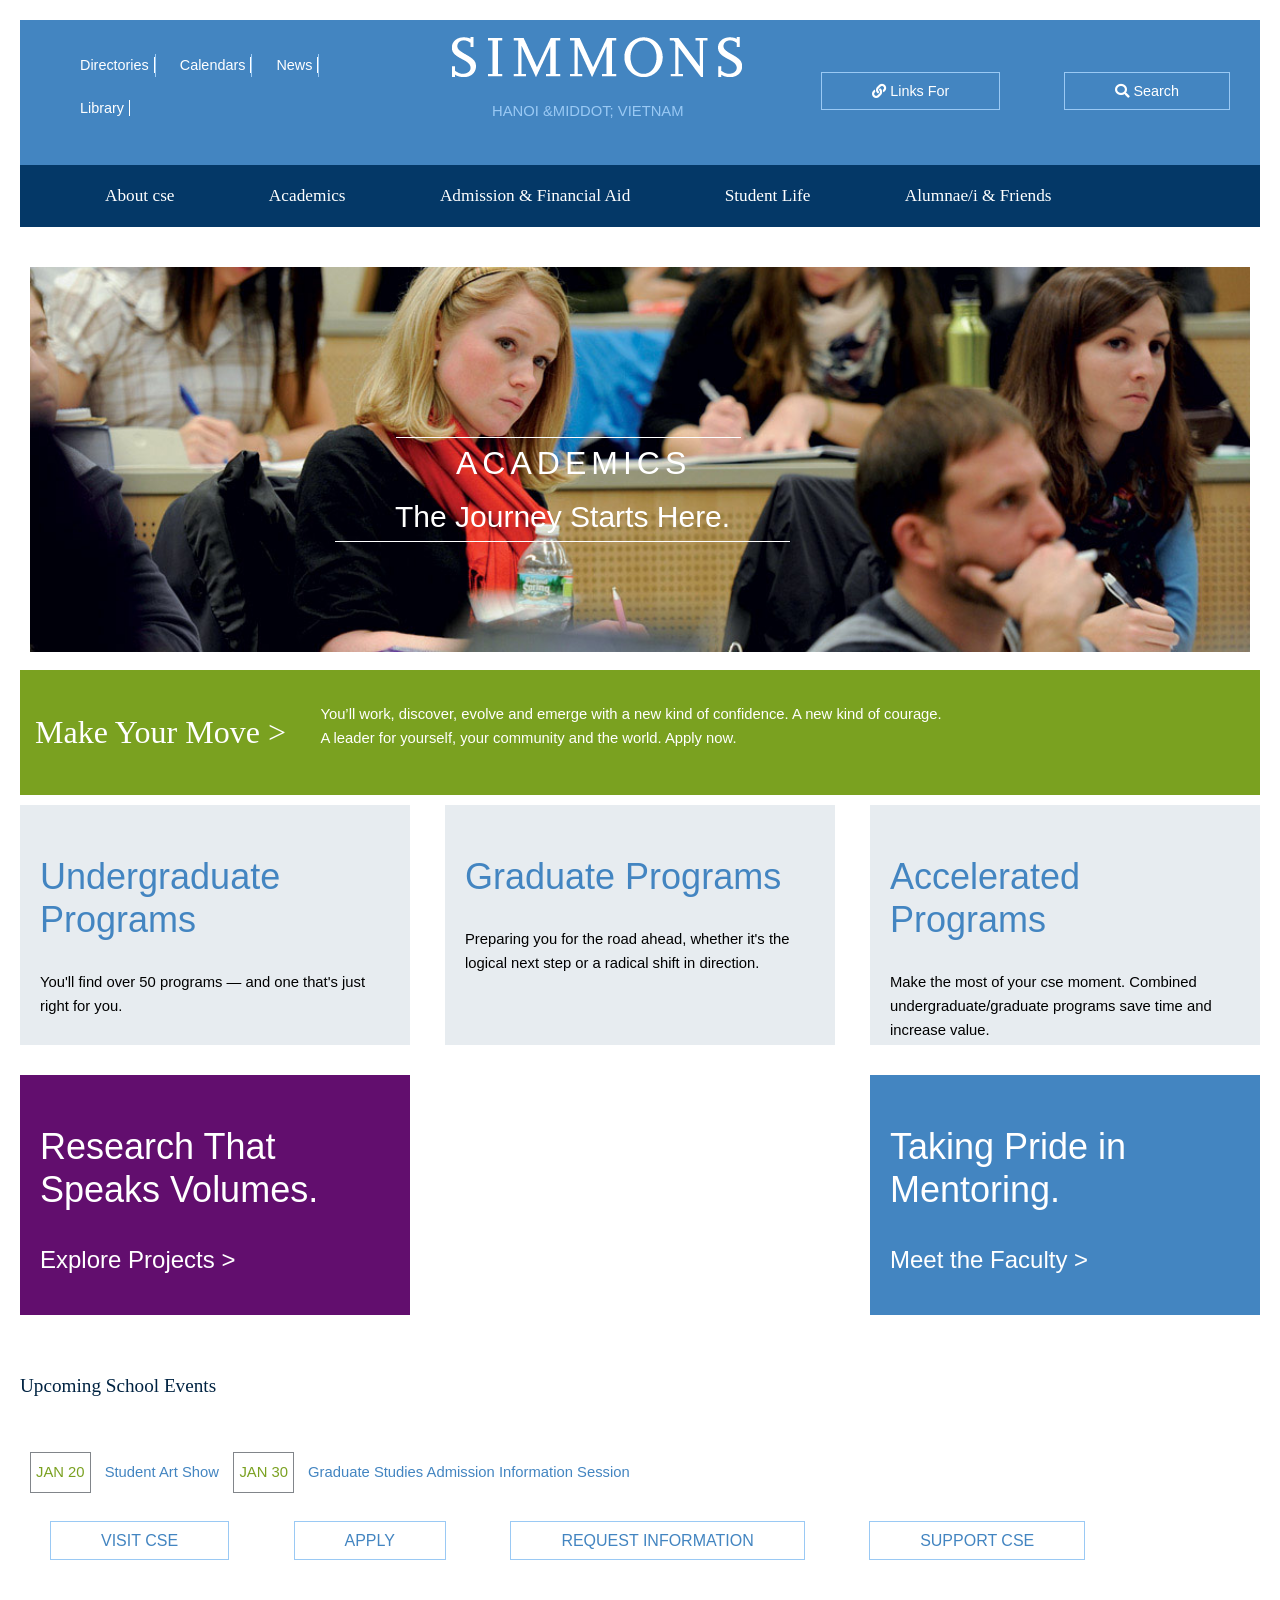
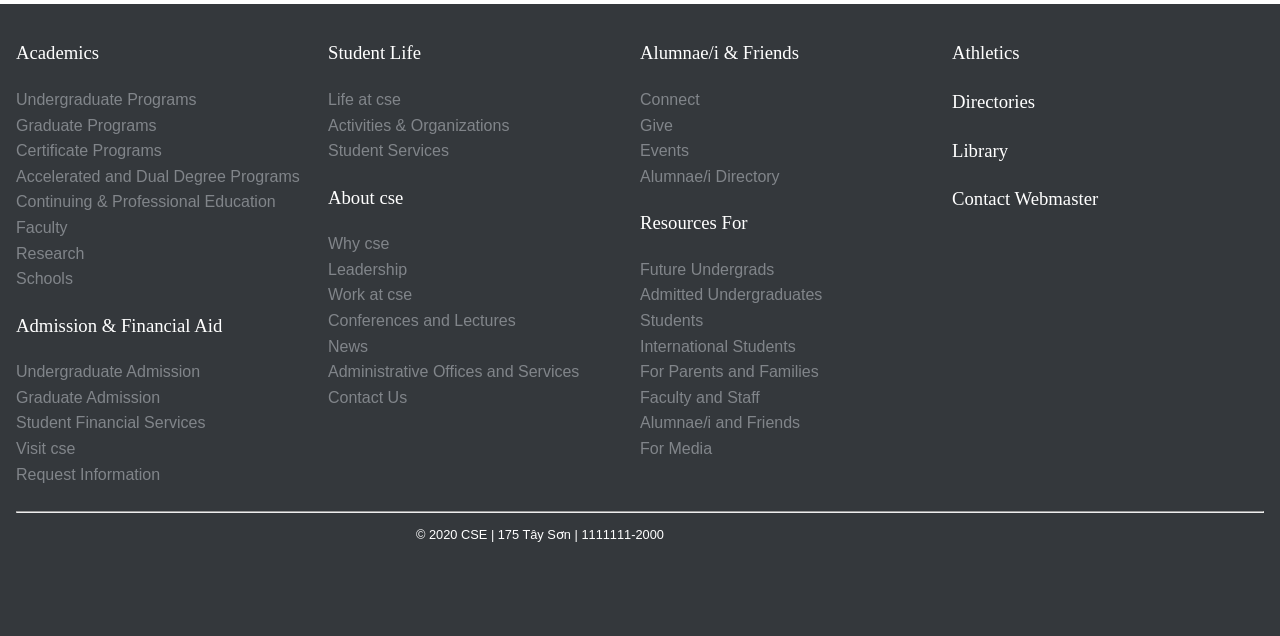
<file: index.html>
﻿<!doctype html>
<html lang="en">
<head>
	<meta charset="UTF-8" />
	<link rel="stylesheet" href="https://use.fontawesome.com/releases/v5.0.13/css/all.css" integrity="sha384-DNOHZ68U8hZfKXOrtjWvjxusGo9WQnrNx2sqG0tfsghAvtVlRW3tvkXWZh58N9jp" crossorigin="anonymous">
	<link rel = "stylesheet" href = "css/normalize.css">
	<link rel = "stylesheet" href = "css/styles.css">
	<title>cse Academics Markup Exercise</title>

</head>
<body>

<header class = "container">

	<nav id="quick-nav">
		<div>
		<ul>
			<li><a href="#">Directories</a></li>
			<li><a href="#">Calendars</a></li>
			<li><a href="#">News</a></li>
			<li><a href="#">Library</a></li>
		</ul>
	</div>
	</nav>

	<div class="branding">
		<img src="images/logo.png" alt="cse " />
		<p>Hanoi &Middot; Vietnam</p>
	</div>

	<div id="utilities-nav" class="utilities">
		<a class="button" href="#"><i class="fas fa-link"></i> Links For</a>
		<a class="button" href="#"><i class="fas fa-search"></i> Search</a>
	</div>

	<nav id="main-nav">
		<div >
		<ul>
			<li><a href="#">About cse</a></li>
			<li><a href="#">Academics</a></li>
			<li><a href="#">Admission & Financial Aid</a></li>
			<li><a href="#">Student Life</a></li>
			<li><a href="#">Alumnae/i & Friends</a></li>
		</ul>
		</div>
	</nav>
</header>


<main class = "container">

	<div class="hero">
		<img style="width:2000px;" src="images/hero.jpg" alt="Photo of students" />
		<h3>Academics</h3>
		<p>The Journey Starts Here.</p>
	</div>


	<div class = "green">
		<h3>Make Your Move &gt;</h3>
		<p>You’ll work, discover, evolve and emerge with a new kind of confidence. A new kind of courage.<br> A leader for yourself, your community and the world. Apply now.</p>
	</div>

	<div class = "program1 item">
		<h2><a href="#">Undergraduate Programs</a></h2>
		<p>You'll find over 50 programs — and one that's just right for you.</p>
	</div>

	<div class = "program2 item">
		<h2><a href="#">Graduate Programs</a></h2>
		<p>Preparing you for the road ahead, whether it's the logical next step or a radical shift in direction.</p>
	</div>

	<div class = "program3  item">
		<h2>Accelerated Programs</h2>
		<p>Make the most of your cse moment. Combined undergraduate/graduate programs save time and increase value.</p>
	</div>

	<div class = "purple  item">
		<a href="#">
			<h2>Research That Speaks Volumes.</h2>
			<p>Explore Projects &gt;</p>
		</a>
	</div>

	<div class = "blue  item">
		<a href="#">
			<h2>Taking Pride in Mentoring. </h2>
			<p>Meet the Faculty &gt;</p>
		</a>
	</div>


	<section>

		<h4>Upcoming School Events</h4>

		<p>
			<span class = "bord">JAN  20</span>
			Student Art Show
		</p>

		<p>
			<span class = "bord">JAN  30</span>
			Graduate Studies Admission Information Session
		</p>

	</section>

	<div id = "buttons">
		<a class="button" href="#">Visit cse</a>
		<a class="button" href="#">Apply</a>
		<a class="button" href="#">Request Information</a>
		<a class="button" href="#">Support cse</a>
	</div>


</main>
<footer>

	<nav id="full-nav">
		<div>
		<div>
			<h3><a href="#">Academics</a></h3>
			<ul>
				<li><a href="#">Undergraduate Programs</a></li>
				<li><a href="#">Graduate Programs</a></li>
				<li><a href="#">Certificate Programs</a></li>
				<li><a href="#">Accelerated and Dual Degree Programs</a></li>
				<li><a href="#">Continuing &amp; Professional Education</a></li>
				<li><a href="#">Faculty</a></li>
				<li><a href="#">Research</a></li>
				<li><a href="#">Schools</a></li>
			</ul>
		</div>
		<div>
			<h3><a href="#">Admission & Financial Aid</a></h3>
			<ul>
				<li><a href="#">Undergraduate Admission</a></li>
				<li><a href="#">Graduate Admission</a></li>
				<li><a href="#">Student Financial Services</a></li>
				<li><a href="#">Visit cse</a></li>
				<li><a href="#">Request Information</a></li>
			</ul>
		</div>
	</div>
		<div>
		<div>
			<h3><a href="#">Student Life</a></h3>
			<ul>
				<li><a href="#">Life at cse</a></li>
				<li><a href="#">Activities &amp; Organizations</a></li>
				<li><a href="#">Student Services</a></li>
			</ul>
		</div>


		<div>
			<h3><a href="#">About cse</a></h3>
			<ul>
				<li><a href="#">Why cse</a></li>
				<li><a href="#">Leadership</a></li>
				<li><a href="#">Work at cse</a></li>
				<li><a href="#">Conferences and Lectures</a></li>
				<li><a href="#">News</a></li>
				<li><a href="#">Administrative Offices and Services</a></li>
				<li><a href="#">Contact Us</a></li>
			</ul>
		</div>
	</div>
	<div>
		<div>
			<h3><a href="#">Alumnae/i &amp; Friends</a></h3>
			<ul>
				<li><a href="#">Connect</a></li>
				<li><a href="#">Give</a></li>
				<li><a href="#">Events</a></li>
				<li><a href="#">Alumnae/i Directory</a></li>
			</ul>
		</div>


		<div>
			<h3><a href="#">Resources For</a></h3>
			<ul>
				<li><a href="#">Future Undergrads</a></li>
				<li><a href="#">Admitted Undergraduates</a></li>
				<li><a href="#">Students</a></li>
				<li><a href="#">International Students</a></li>
				<li><a href="#">For Parents and Families</a></li>
				<li><a href="#">Faculty and Staff</a></li>
				<li><a href="#">Alumnae/i and Friends</a></li>
				<li><a href="#">For Media</a></li>
			</ul>
		</div>
	</div>

		<div>
			<h3><a href="#">Athletics</a></h3>
			<h3><a href="#">Directories</a></h3>
			<h3><a href="#">Library</a></h3>
			<h3><a href="#">Contact Webmaster</a></h3>
		</div>
	</nav>
	<hr>

	<div><small>&copy; 2020 CSE | 175 Tây Sơn | 1111111-2000</small></div>

</footer>







</body>
</html>
</file>
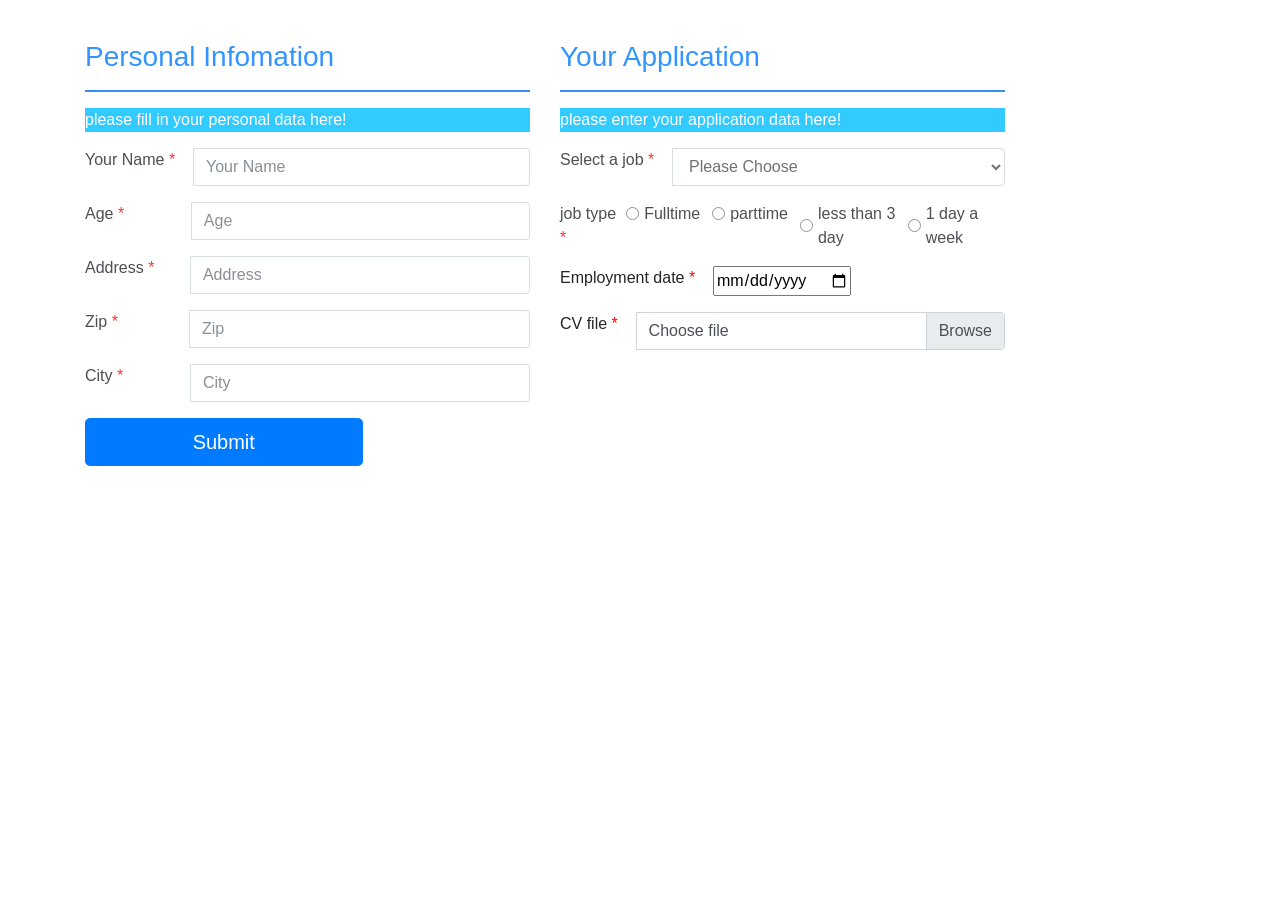
<file: btth-06/btth-06.html>
<!DOCTYPE html>
<html>
<head>
	<meta charset="utf-8">
	<meta http-equiv="X-UA-Compatible" content="IE=edge">
	<title> </title>
	<link rel="stylesheet" href="https://stackpath.bootstrapcdn.com/bootstrap/4.3.1/css/bootstrap.min.css" integrity="sha384-ggOyR0iXCbMQv3Xipma34MD+dH/1fQ784/j6cY/iJTQUOhcWr7x9JvoRxT2MZw1T" crossorigin="anonymous">
	<link rel="stylesheet" href="style.css">
</head>
<body>

<div id="fullscreen_bg" class="fullscreen_bg"/>
 <form class="form-signin">
<div class="container">
    <div class="row">
        <div class="col-md-5 col-md-offset-5">
        <div class="panel panel-default">
        <div class="panel panel-primary">
        <h3 class="text-primary">Personal Infomation</h3> <hr class="bg-primary " style="height:1px;">
        <p class="text-center">please fill in your personal data here!</p>
        
        <div class="panel-body">   
                    <div class="form-group">
                        <div class="input-group">
                            <span class="input-name"> Your Name <span class="glyphicon">*&nbsp;&nbsp;&nbsp;&nbsp;</span></span>
                            <input type="text" class="form-control" placeholder="Your Name" id="Name" />
                        </div>
                    </div>
                    <div class="form-group">
                        <div class="input-group">
                            <span class="input-name"> Age <span class="glyphicon ">*&nbsp;&nbsp;&nbsp;&nbsp;&nbsp;&nbsp;&nbsp;&nbsp;&nbsp;&nbsp;&nbsp;&nbsp;&nbsp;&nbsp;&nbsp;</span></span>
                            <input type="text" class="form-control" placeholder="Age" id="Age"/>
                        </div>
                    </div>
                    
                    <div class="form-group">
                        <div class="input-group">
                            <span class="input-name"> Address <span class="glyphicon ">*&nbsp;&nbsp;&nbsp;&nbsp;&nbsp;&nbsp;&nbsp;&nbsp;</span></span>
                            <input type="text" class="form-control" placeholder="Address" id="address"/>
                        </div>
                    </div>
                    
                    <div class="form-group">
                        <div class="input-group">
                            <span class="input-name"> Zip <span class="glyphicon ">*&nbsp;&nbsp;&nbsp;&nbsp;&nbsp;&nbsp;&nbsp;&nbsp;&nbsp;&nbsp;&nbsp;&nbsp;&nbsp;&nbsp;&nbsp;&nbsp;</span></span>
                            <input type="text" class="form-control" placeholder="Zip" id="zip"/>
                        </div>
                    </div>
                    
                    <div class="form-group">
                        <div class="input-group">
                            <span class="input-name"> City <span class="glyphicon ">*&nbsp;&nbsp;&nbsp;&nbsp;&nbsp;&nbsp;&nbsp;&nbsp;&nbsp;&nbsp;&nbsp;&nbsp;&nbsp;&nbsp;&nbsp;</span></span>
                            <input type="text" class="form-control" placeholder="City" id="city"/>
                        </div>
                    </div>
                    
                    
                        
                      
      
      </div>
       </div>
        </div>
      
    </div>
      <div class="col-md-5">
        <div class="panel panel-default">
        <div class="panel panel-primary">
        	<h3 class="text-primary" >Your Application</h3> <hr class="bg-primary" style="height:1px;">
           	<p class="text-center">please enter your application data here!</p>
        
        <div class="panel-body">   


    <div class="form-group">
        <div class="input-group">
                <span class="input-name"> Select a job <span class="glyphicon ">*&nbsp;&nbsp;&nbsp;&nbsp;</span></span>
            <select id="inputname" class="form-control">                                                                                    
                <option selected>Please Choose</option>
                <option>...</option>
            </select>
        </div>
       
    </div>
    <div class="form-group">
        
             <span class="input-name"> job type <span class="glyphicon ">*&nbsp;&nbsp;&nbsp;&nbsp;</span></span>
        
        
        <div class="check-input">   
            <div class="form-check form-check-inline ">
                <input class="form-check-input" type="radio" name="inlineRadioOptions" id="inlineRadio1" value="option1">
                <label class="form-check-label" for="inlineRadio1">Fulltime</label>
            </div> 
        </div>
        <div class="check-input">   
            <div class="form-check form-check-inline ">
                <input class="form-check-input" type="radio" name="inlineRadioOptions" id="inlineRadio1" value="option1">
                <label class="form-check-label" for="inlineRadio1">parttime</label>
            </div> 
        </div>
        <div class="check-input">   
            <div class="form-check form-check-inline ">
                <input class="form-check-input" type="radio" name="inlineRadioOptions" id="inlineRadio1" value="option1">
                <label class="form-check-label" for="inlineRadio1">less than 3 day</label>
            </div> 
        </div>
        <div class="check-input">   
            <div class="form-check form-check-inline ">
                <input class="form-check-input" type="radio" name="inlineRadioOptions" id="inlineRadio1" value="option1">
                <label class="form-check-label" for="inlineRadio1">1 day a week</label>
            </div> 
        </div>
    </div>

</div>
</div>
</div>
 	<div class="form-group">
        <div class="input-group">
                <span class="input-name"> Employment date <span class="glyphicon ">*&nbsp;&nbsp;&nbsp;&nbsp;</span></span>
                <input type="date" name="date">
        </div>  
    </div>
    <div class="form-group">
        <div class="input-group">
                <span class="input-name"> CV file <span class="glyphicon ">*&nbsp;&nbsp;&nbsp;&nbsp;</span></span>

            <div class="custom-file">
			    <input type="file" class="custom-file-input" id="inputGroupFile01" aria-describedby="inputGroupFileAddon01">
			    <label class="custom-file-label" for="inputGroupFile01">Choose file</label>
  			</div>
        </div>  
    </div>

        </div>
</div>
<button class="btn btn-lg btn-primary btn-block w-25 " type="submit">
			Submit
</button>
</form>


</div> 

<script src="https://code.jquery.com/jquery-3.3.1.slim.min.js" integrity="sha384-q8i/X+965DzO0rT7abK41JStQIAqVgRVzpbzo5smXKp4YfRvH+8abtTE1Pi6jizo" crossorigin="anonymous"></script>
<script src="https://cdnjs.cloudflare.com/ajax/libs/popper.js/1.14.7/umd/popper.min.js" integrity="sha384-UO2eT0CpHqdSJQ6hJty5KVphtPhzWj9WO1clHTMGa3JDZwrnQq4sF86dIHNDz0W1" crossorigin="anonymous"></script>
<script src="https://stackpath.bootstrapcdn.com/bootstrap/4.3.1/js/bootstrap.min.js" integrity="sha384-JjSmVgyd0p3pXB1rRibZUAYoIIy6OrQ6VrjIEaFf/nJGzIxFDsf4x0xIM+B07jRM" crossorigin="anonymous"></script>
</body>
</html>
</file>
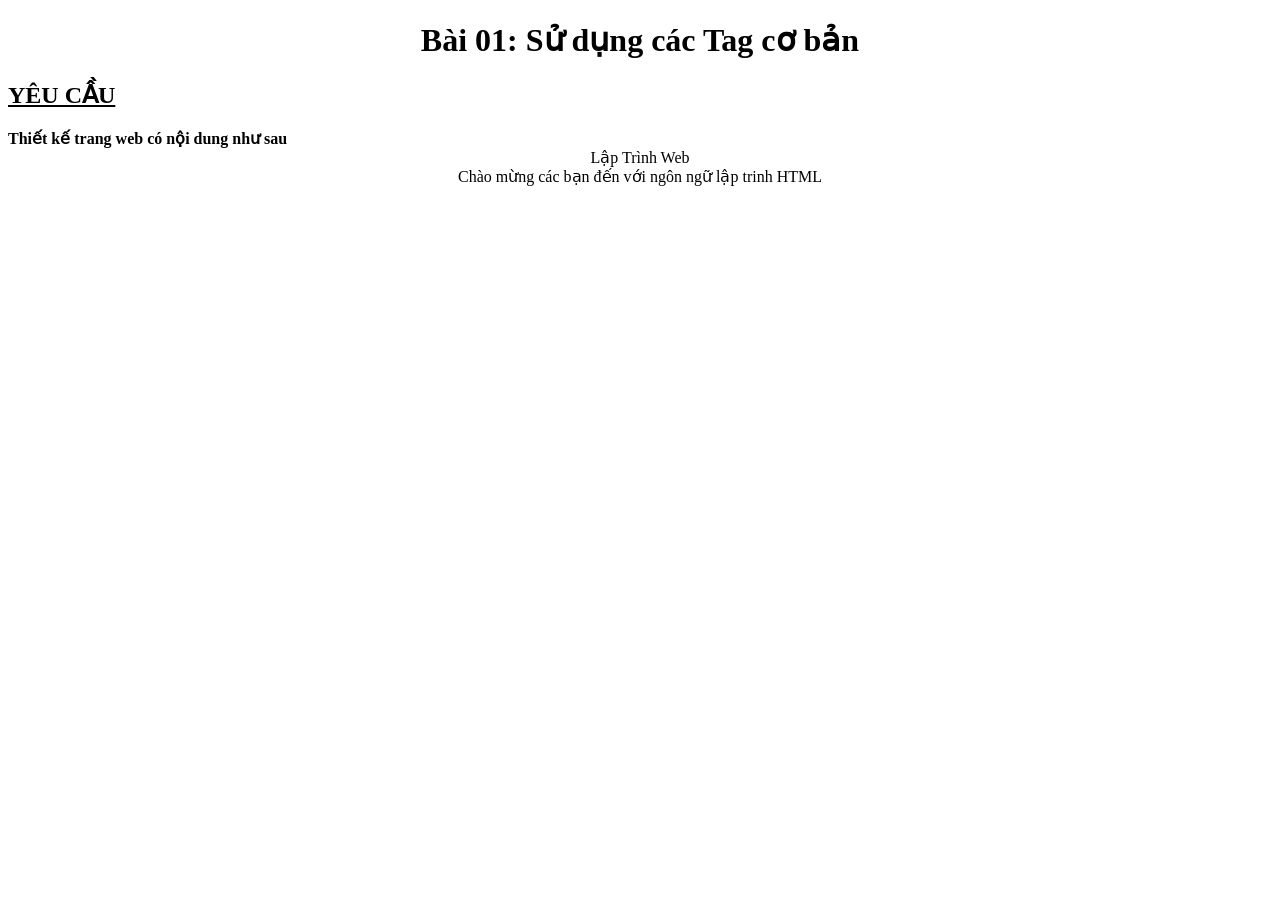
<file: btth01-02/Bai01.01.html>
<!DOCTYPE html>
<html>
<head>
	<title> Các tag cơ bản</title>
</head>
<body>
	<div align="Center" >
		<h1>Bài 01: Sử dụng các Tag cơ bản</h1>
	</div>
	<u>
		<h2>YÊU CẦU</h2>
	</u>
	<div style="font-weight:bold;">
		Thiết kế trang web có nội dung như sau
	</div>
	<div align="Center" >
		Lập Trình Web
	</br>
	Chào mừng các bạn đến với ngôn ngữ lập trinh HTML
	</div>
</body>
</html>
</file>
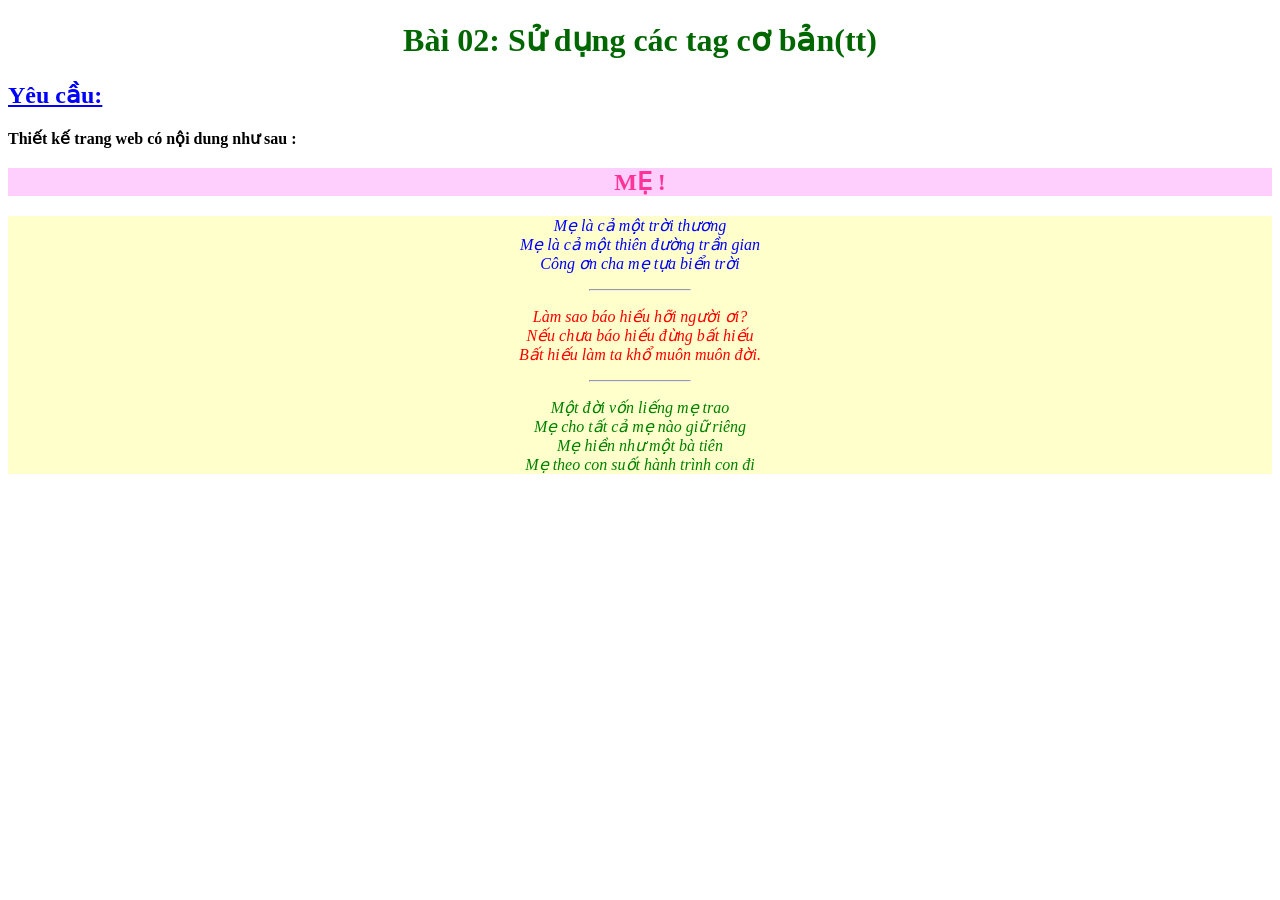
<file: btth01-02/Bai01.02.html>
<!DOCTYPE html>
<html>
<head>
	<meta charset="utf-8">
	<meta http-equiv="X-UA-Compatible" content="IE=edge">
	<title> Sử dụng các tag cơ bản</title>
	<link rel="stylesheet" href="">
</head>
<body>
	<h1 style="color:#006600 " align="center">Bài 02: Sử dụng các tag cơ bản(tt)</h1>
    <h2 style="color:#0000FF ;text-decoration: underline">Yêu cầu:</h2>
	<div style="font-weight:bold">
		Thiết kế trang web có nội dung như sau :
	</div>
	<h2 align="center" style="color:#FF3399;background-color: #FECFFD ;font-weight:bold ">MẸ !</h2>
	<div align="center" style="font-style:italic;background-color: #FFFFCC ">
		<p style="color:blue">Mẹ là cả một trời thương<br>
			Mẹ là cả một thiên đường trần gian<br>Công ơn cha mẹ tựa biển trời
		</p>
		<hr width="100px">
		<p style="color:red">Làm sao báo hiếu hỡi người ơi?<br>Nếu chưa báo hiếu đừng bất hiếu<br>Bất hiếu làm ta khổ muôn muôn đời.
		</p>
		<hr width="100px">
		<p style="color:green">Một đời vốn liếng mẹ trao<br>Mẹ cho tất cả mẹ nào giữ riêng<br>Mẹ hiền như một bà tiên<br>Mẹ theo con suốt hành trình con đi 
		</p>
	</div>
</body>
</html>
</file>
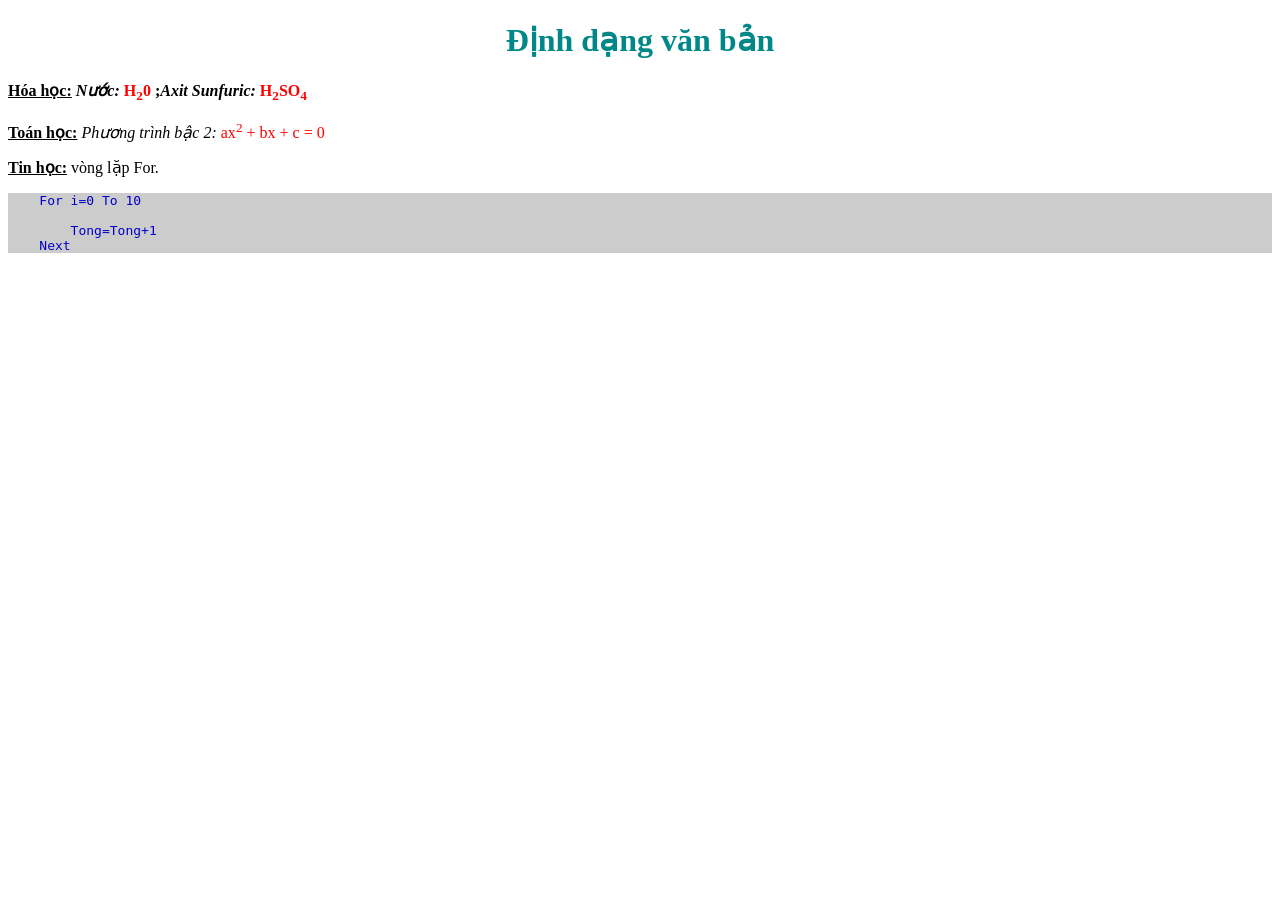
<file: btth01-02/bai01.05.html>
<!DOCTYPE html>
<html>
<head>
	<title> Định dạng văn bản </title>
	<style>
        h1 {
            text-align: center;
            color: #008888;
        }
        font{
            color:#FF0000;
        }
        pre {
            color:#0000cc;
            background: #cccccc;
        }
    </style>
</head>

<body>

    <h1><strong>Định dạng văn bản</strong></h1>
    <p>
    	<b>
    		<u>Hóa học:</u> <i>Nước:</i>
            <font> H<sub>2</sub>0</font> ;<i>Axit
                Sunfuric:</i>
            <font>H<sub>2</sub>SO<sub>4</sub></font>
        </b>
    </p>
    <p>
    	<b>
    		<u>Toán học:</u>
    	</b> 
    	<i>Phương trình bậc 2:</i>
        <font>ax<sup>2</sup> + bx + c = 0 </font>
    </p>
    <p>
    	<b>
    		<u>Tin học:</u></b> vòng lặp For.</p>
<pre >
    For i=0 To 10

        Tong=Tong+1
    Next
</pre>
</body>

</html>
</file>
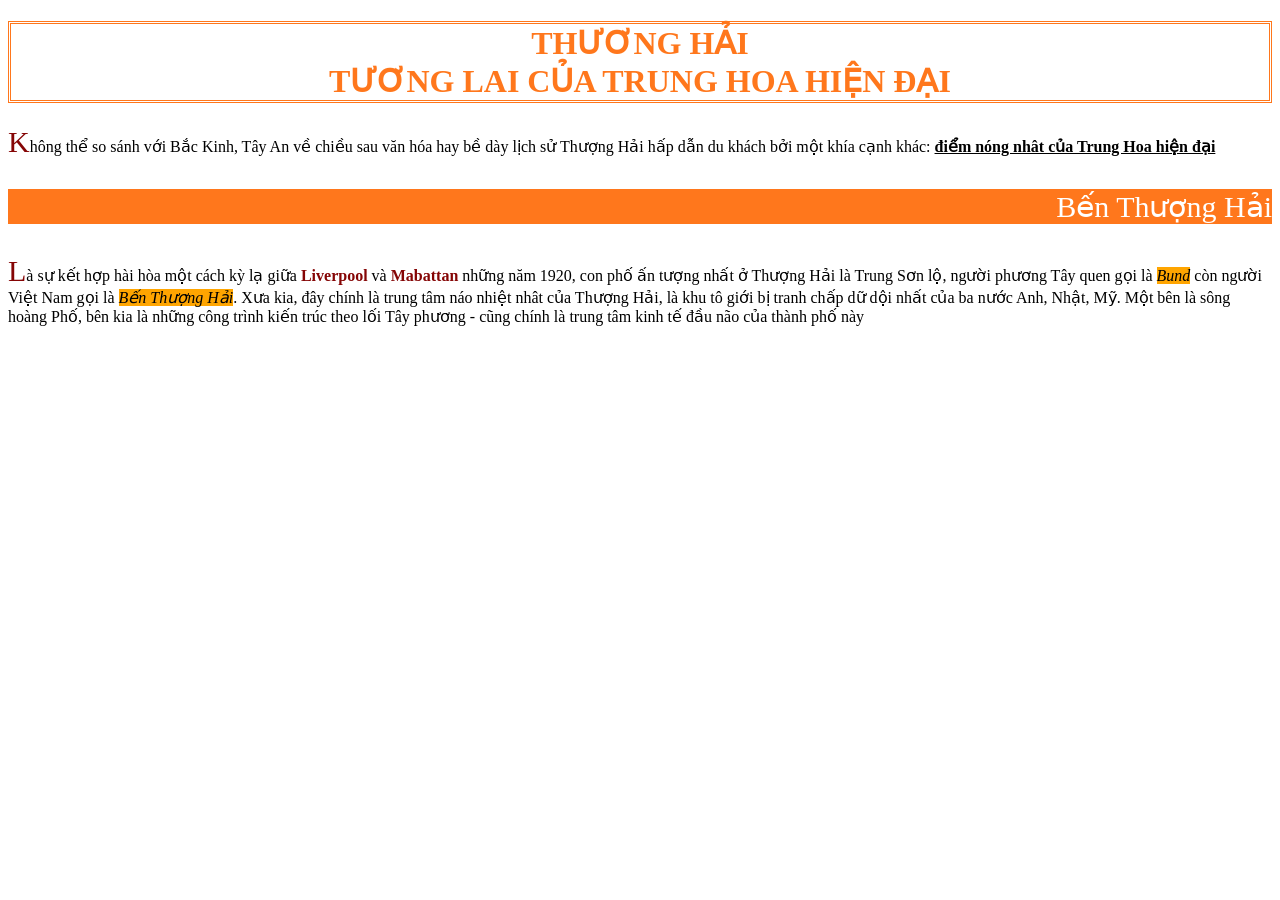
<file: btth01-02/Bai01.06.html>
<!DOCTYPE html>
<html lang="en">

<head>
    <meta charset="UTF-8">
    <meta name="viewport" content="width=device-width, initial-scale=1.0">
    <meta http-equiv="X-UA-Compatible" content="ie=edge">
    <title>Bài 2.06</title>
    <style>
        #heading_1 {
            text-align: center;
            border-style: double;
            border-color: rgb(255, 119, 28);
            color: rgb(255, 119, 28);
        }


        #heading_2 {
            font-size: 30px;
            font-weight: 400;
            text-align: right;
            background-color: rgb(255, 119, 28);
            color: white
        }
    </style>
</head>

<body>
    <h1 id="heading_1">THƯƠNG HẢI <br> TƯƠNG LAI CỦA TRUNG HOA HIỆN ĐẠI</h1>
    <p id="pagaraph_1">
        <font style=" font-size: 30px;color: rgb(133, 5, 5);">K</font>hông thể so sánh với Bắc Kinh, Tây An về chiều sau
        văn hóa hay bề dày lịch sử Thượng Hải hấp dẫn
        du khách bởi một khía cạnh khác: <b><u>điểm nóng nhât của Trung Hoa hiện đại</u></b>
    </p>
    <p id="heading_2">Bến Thượng Hải</p>
    <p>
        <font style=" font-size: 30px;color: rgb(133, 5, 5);">L</font>à sự kết hợp hài hòa một cách kỳ lạ giữa <font
            style="color:rgb(133, 5, 5)"><b>Liverpool</b></font> và <font style="color:rgb(133, 5, 5)"><b>Mabattan</b>
        </font>
        những năm 1920, con
        phố ấn tượng nhất ở Thượng Hải là Trung Sơn lộ, người phương Tây quen gọi là <font style="
            background-color:orange"><i>Bund</i></font> còn người Việt
        Nam gọi là <font style="background-color:orange"><i>Bến Thượng Hải</i></font>. Xưa kia, đây chính là trung tâm
        náo
        nhiệt nhât của Thượng Hải, là khu tô
        giới bị tranh chấp dữ dội nhất của ba nước Anh, Nhật, Mỹ. Một bên là sông hoàng Phố, bên kia là những công trình
        kiến trúc theo lối Tây phương - cũng chính là trung tâm kinh tế đầu não của thành phố này
    </p>
</body>

</html>
</file>
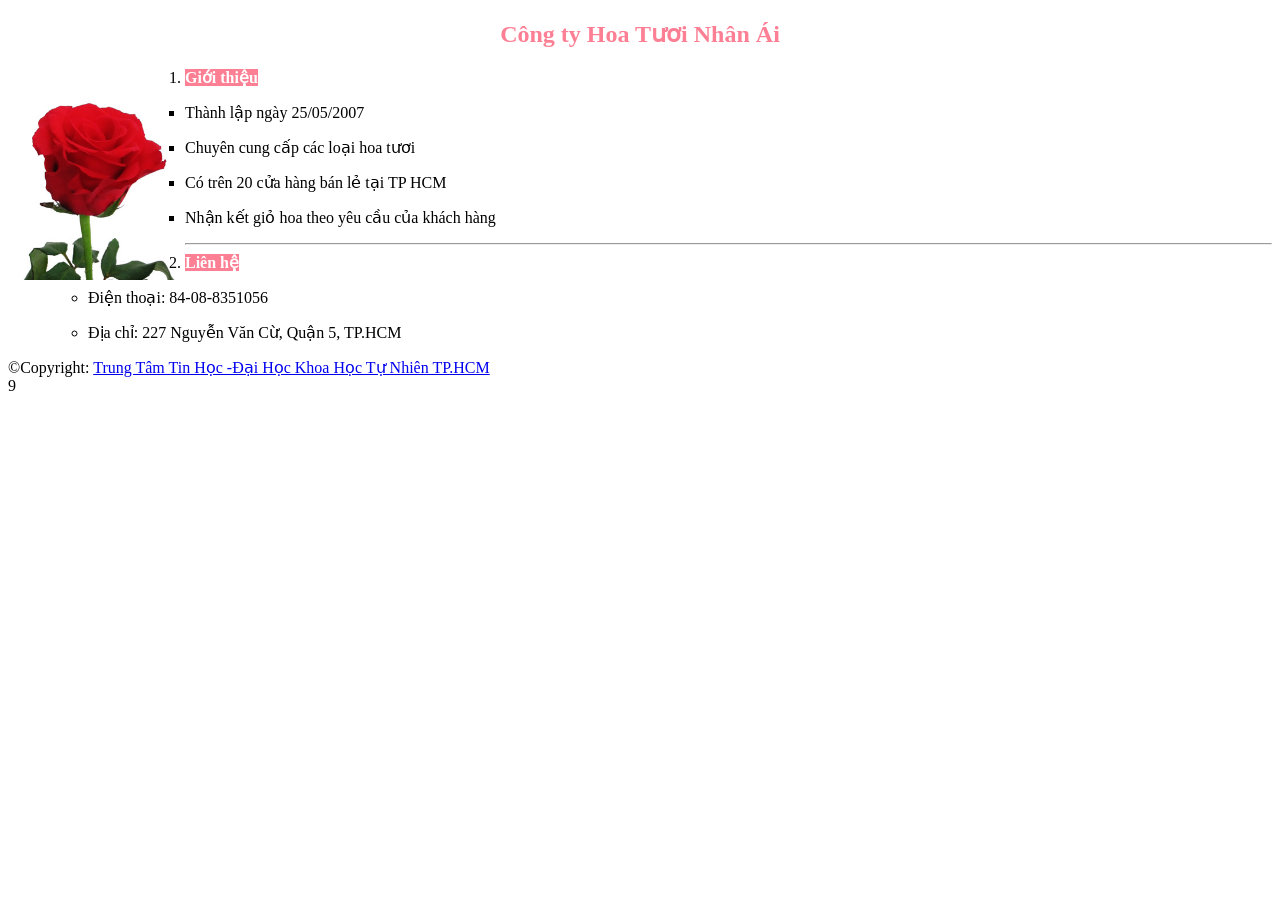
<file: btth01-02/Bai01.07.html>
<!DOCTYPE html>
<html>
<head>
	 <title>Ký tự đặc biệt, chèn hình ảnh, tạo danh sách và liên kết</title>
<style>
        h2 {
            text-align: center;
            color: rgb(252, 127, 148);
        }
        .col-1 {
            float: left;
            width: 14%;
        }
        #font-1 {
            background-color:rgb(252, 127, 148);
            font-weight: 700;
            color: white;
        }
        #font-2 {
            background-color:rgb(252, 127, 148);
            font-weight: 700;
            color: white;
        }
        #ul {
            list-style-type: square;
        }
    </style>
</head>

<body>
    <h2>Công ty Hoa Tươi Nhân Ái</h2>
    <div>
        <img src="hoahong.jpg" alt="rose" class="col-1">
        <ol>
            <li>
                <font id="font-2" >Giới thiệu</font>
                <ul id="ul">
                    <li>
                        <p>Thành lập ngày 25/05/2007</p>
                    </li>
                    <li>
                        <p>Chuyên cung cấp các loại hoa tươi</p>
                    </li>
                    <li>
                        <p>Có trên 20 cửa hàng bán lẻ tại TP HCM</p>
                    </li>
                    <li>
                        <p>Nhận kết giỏ hoa theo yêu cầu của khách hàng</p>
                    </li>
                </ul>
            </li>
            <hr>
            <li>
                <font id="font-2">Liên hệ</font>
                <ul>
                    <li>
                        <p>Điện thoại: 84-08-8351056</p>
                    </li>
                    <li>
                        <p>Địa chỉ: 227 Nguyễn Văn Cừ, Quận 5, TP.HCM</p>
                    </li>
                </ul>
            </li>
        </ol>
    </div>
    <footer>&copy;Copyright: <a href="http://www.csc.hcmuns.edu.vn/">Trung Tâm Tin Học -Đại Học Khoa Học Tự Nhiên
            TP.HCM</a> </footer>
</body>

</html>9</ul>
	</li>
</body>
</html>
</file>
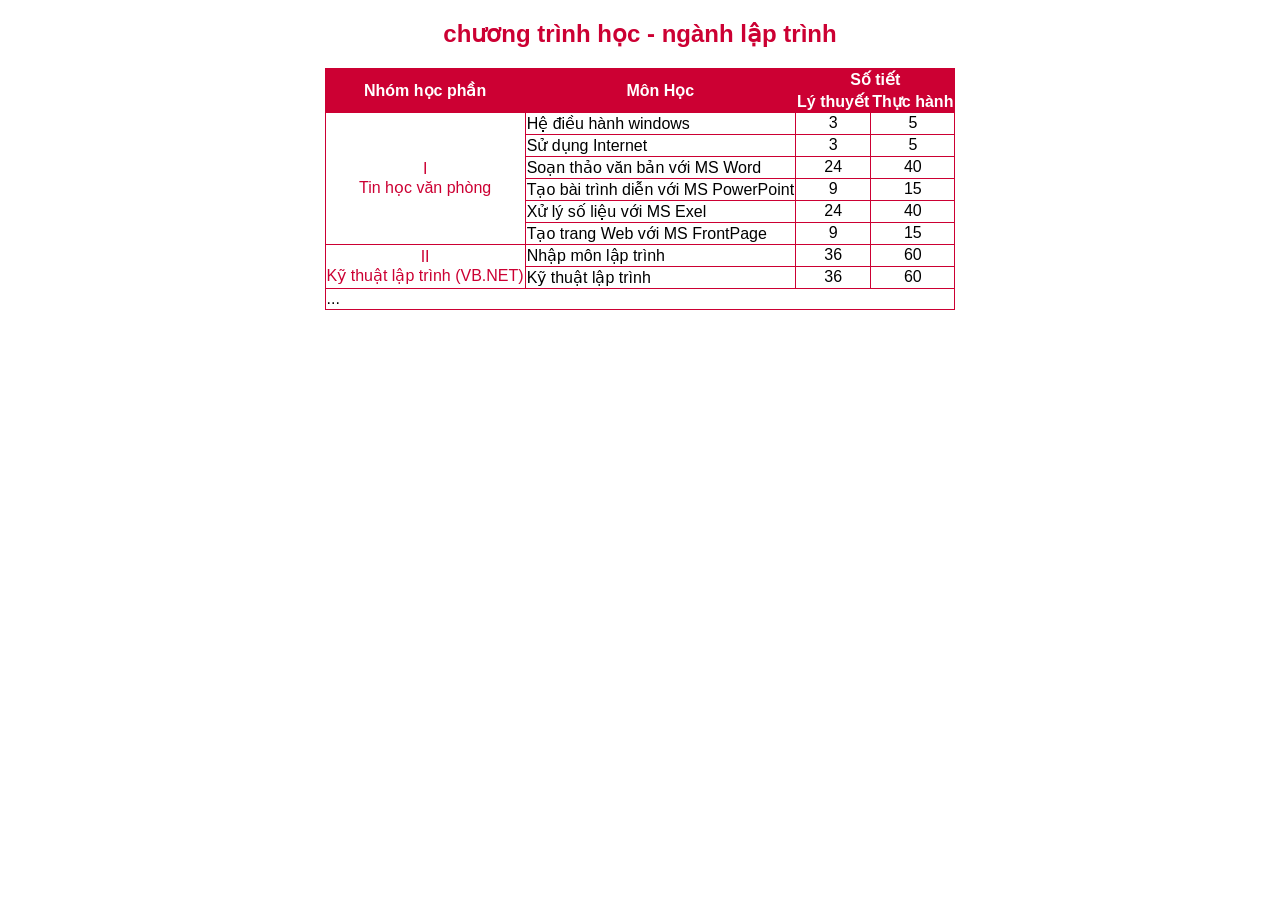
<file: btth01-02/Bai01.09.html>
<!DOCTYPE html>
<html lang="en">
<head>
	<meta charset="UTF-8">
	<title>Tạo Bảng , Trộn Dòng và Cột</title>
<style>
        body {
            font-family: 'Segoe UI', Tahoma, Geneva, Verdana, sans-serif
        }
        table, th, td {
            text-align:center;
            border: 1px solid black;
            border-collapse: collapse;
            border-color:#CC0033;
        }
        thead {
            background-color: #CC0033;
            color: #ffffff;
        }
        .txt {
            text-align: left;
        }
        .th {
            color: #CC0033;
        }
        h2 {
            color: #CC0033;
            text-align: center;
        }
    </style>
</head>

<body>
    <h2>chương trình học - ngành lập trình</h2>
    <table align="center">
        <thead>
            <tr>
                <th rowspan="2">Nhóm học phần</th>
                <th rowspan="2">Môn Học</th>
                <th colspan="2">Số tiết</th>
            </tr>
            <tr>
                <th>Lý thuyết</th>
                <th>Thực hành</th>
            </tr>
        </thead>
        <tbody>
            <tr>
                <td class="th" rowspan="7">I </br> Tin học văn phòng</td>
            </tr>
            <tr>
                <td class="txt">Hệ điều hành windows</td>
                <td>3</td>
                <td>5</td>
            </tr>
            <tr>
                <td class="txt">Sử dụng Internet</td>
                <td>3</td>
                <td>5</td>
            </tr>

            <tr>
                <td class="txt">Soạn thảo văn bản với MS Word </td>
                <td>24</td>
                <td>40</td>
            </tr>
            <tr>
                <td class="txt">Tạo bài trình diễn với MS PowerPoint</td>
                <td>9</td>
                <td>15</td>
            </tr>
            <tr>
                <td class="txt">Xử lý số liệu với MS Exel</td>
                <td>24</td>
                <td>40</td>
            </tr>
            <tr>
                <td class="txt">Tạo trang Web với MS FrontPage</td>
                <td>9</td>
                <td>15</td>
            </tr>
            <tr>
                <td class="th" rowspan="3">II </br>Kỹ thuật lập trình (VB.NET)</td>
            </tr>
            <tr>
                <td class="txt">Nhập môn lập trình</td>
                <td>36</td>
                <td>60</td>
            </tr>
            <tr>
                <td class="txt">Kỹ thuật lập trình</td>
                <td>36</td>
                <td>60</td>
            </tr>
            <tr>
                <td style="text-align:left" colspan="4">...</td>
            </tr>
        </tbody>
    </table>
</body>

</html>
</file>
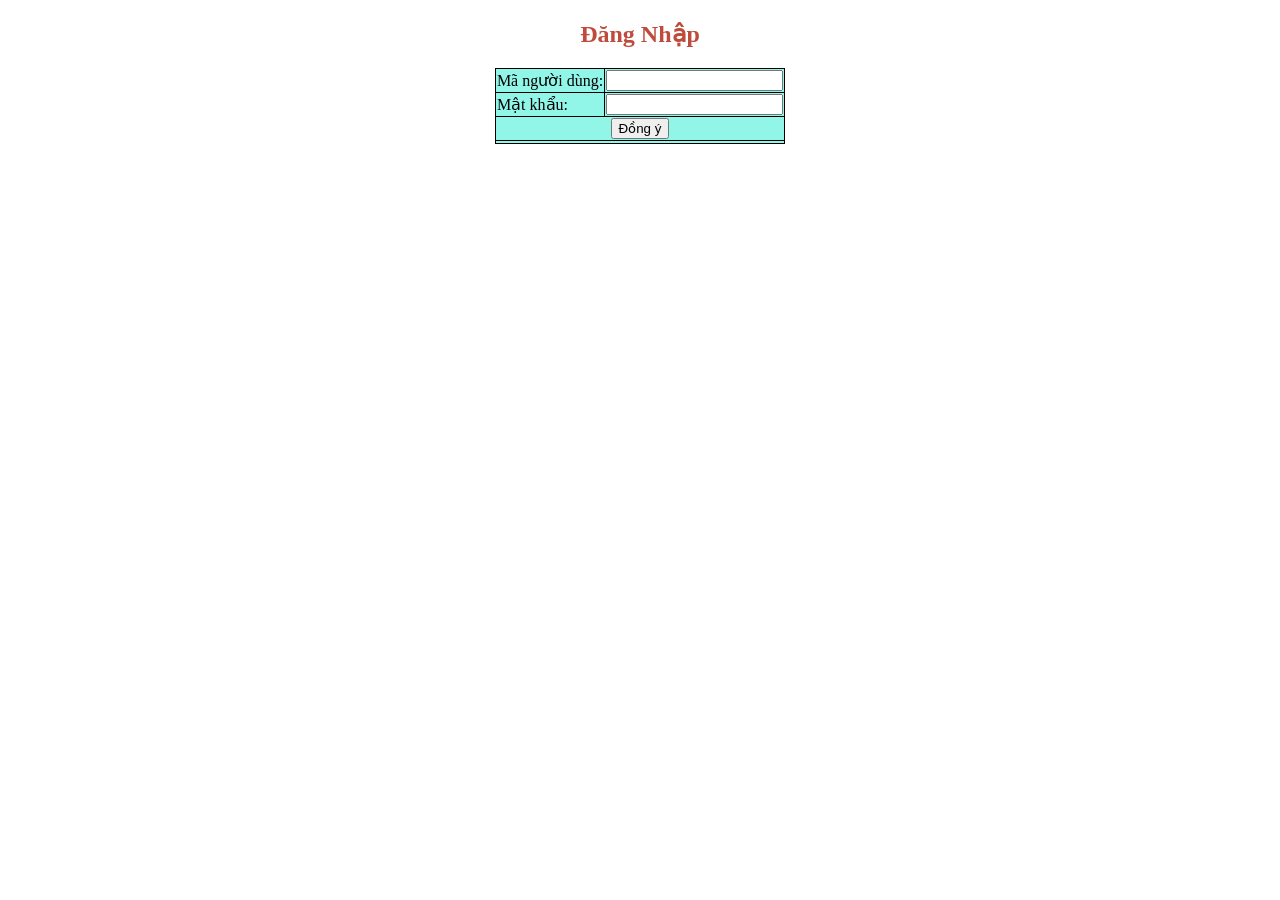
<file: btth01-02/bai01.11.html>
<!DOCTYPE html>
<html lang="en">
<head>
	<meta charset="UTF-8">
	<title> Tạo form và các điều khiển trên form</title>
	<style>
        h2 {
            text-align: center;
            color: #be4b3c;
        }

        table,
        th,
        td {
        	border: 1px solid black;
            background-color: #91f5e7;
            border-collapse: collapse;
            
        }
    </style>
</head>

<body>
    <h2>Đăng Nhập</h2>
    <form action="" id="f">
        <table align="center">
            <tr>
                <td>Mã người dùng:</td>
                <td>
                    <input id="usr" type="text-box">
                </td>
            </tr>

            <tr>
                <td>Mật khẩu:</td>

                <td>
                    <input type="password">
                </td>
            </tr>
            <tr>
                <td colspan="2" align="center">
                    <input id="click" type="button" value="Đồng ý" onclick="myfunction()">
                </td>
            </tr>
            <tr>
                <td colspan="2" align="center" id="user">
                </td>
                <script>
                    function myfunction(){
                        document.getElementById('user').innerHTML = document.getElementById('usr').value;
                    }
                </script>
            </tr>

        </table>
    </form>
</body>

</html>
</file>
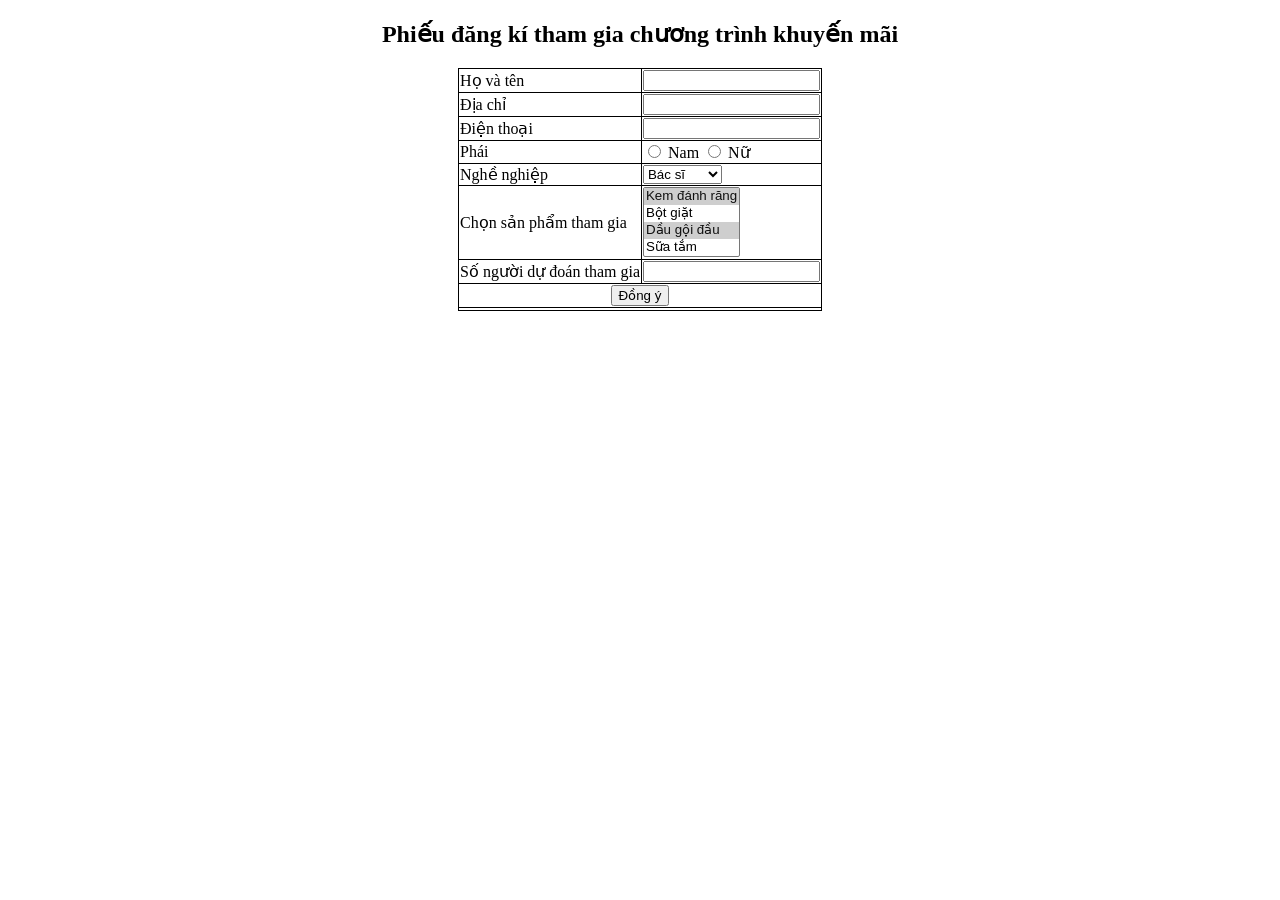
<file: btth01-02/Bai01.12.html>
<!DOCTYPE html>
<html lang="en">

<head>
    <meta charset="UTF-8">
    <meta name="viewport" content="width=device-width, initial-scale=1.0">
    <meta http-equiv="X-UA-Compatible" content="ie=edge">
    <title>Document</title>
    <style>
        h2 {
            text-align: center;
        }
        table, th, td {
            border: 1px solid black;
            border-collapse: collapse;
            
        }
    </style>
</head>

<body>
    <h2>Phiếu đăng kí tham gia chương trình khuyến mãi</h2>
    <form action="">
        <table align="center">
            <tr>
                <td>Họ và tên</td>
                <td><input id="name" type="text-box"></td>
            </tr>
            <tr>
                <td>Địa chỉ</td>
                <td><input id="addresss" type="text"></td>
            </tr>
            <tr>
                <td>Điện thoại</td>
                <td><input id="telephone" type="text"></td>
            </tr>
            <tr>
                <td>Phái</td>
                <td>
                    <input type="radio" name='sex' value="male"> Nam
                    <input type="radio" name='sex' value="female"> Nữ
                </td>
            </tr>
            <tr>
                <td>Nghề nghiệp</td>
                <td>
                    <select name="job" id="job">
                        <option value="Bác sĩ">Bác sĩ</option>
                        <option value="Kỹ sư">Kỹ sư</option>
                        <option value="Giáo viên">Giáo viên</option>
                        <option value="Khác">Khác</option>
                    </select>
                </td>
            </tr>
            <tr>
                <td>Chọn sản phẩm tham gia</td>
                <td>
                    <select name="product" id="product" size="4" multiple>
                        <option value="Kem đánh răng" selected='selected'>Kem đánh răng</option>
                        <option value="Bột giặt">Bột giặt</option>
                        <option value="Dầu gội đầu" selected='selected'>Dầu gội đầu</option>
                        <option value="Sữa tắm">Sữa tắm</option>
                    </select>
                </td>
            </tr>
            <tr>
                <td>Số người dự đoán tham gia</td>
                <td><input id="people" type="text"></td>
            </tr>
            <tr>
                <td colspan="2" align="center">
                    <input type="button" value="Đồng ý" onclick="myfunction()">
                    <script>
                        function myfunction(){
                            
                        }
                    </script>
                </td>
            </tr>
            <tr>
                <td colspan="2" id="success"></td>
            </tr>
        </table>
    </form>
</body>

</html>
</file>
<file: css/styles.css>
/* 
 * Colors
 * 
 * Dark gray		#34383c
 * medium gray		#81858a
 * purple			#620e6e
 * blue				#4385c1
 * light blue		#9ac9f4
 * darker blue		#043867
 * darkest blue	#002342
 * blue tint		#e7ecf0
 * green				#7aa120
 */



body {
	background: white;
	color: #81858a;
	font: 1em/1.6 Helvetica, Verdana, sans-serif;
	
}
.container{
	display:grid;
	grid-gap: 10px;
	margin: 20px;
	grid-template-columns: repeat(3, 1fr);
	grid-template-areas:
	"img img img"
	"gr gr gr"
	"program1 program2 program3"
	"purp bl section"
	"buttons buttons buttons";
	
}
.green{
	background-color: #7aa120;
	color:white;
	width:100%;
	grid-area: gr;
}
.green h3{
	font-size:2em;
}
.green > *{
	display:inline-block;
	padding:5px 15px;
}

.item {
	height: 200px;
	width:350px;
	padding:20px;
	margin-bottom: 20px;
}
.program1,.program2, .program3{
	background-color: #e7ecf0;
}

.program1{
	grid-area: program1;
}

.program2{
	grid-area: program2;
}
.program3{
	grid-area: program3;
}
.program3 h2{
	color:#4385c1
}
.program1 > p,.program2 > p, .program3 > p{
	color:black;
}


.purple{
	background-color: #620e6e;
	grid-area: purp;
}
.purple h2, p{
	color:white;
}

.blue {
	background-color: #4385c1;
	grid-area: bl;
}
.blue h2, p{
	color:white;
}
section{
	grid-area: section;
}
section > p{
	color: #4385c1;
	display: inline-block;
}
section > h4{
	color:#002342;
}
.bord {
	color: #7aa120;
	border:1px solid #81858a;
	padding:8px 5px;
	margin:10px;
	display: inline-block;
}


#buttons{
	grid-area: buttons;
	margin-bottom: 30px;
	color:#043867;
}
.hero{
	grid-area: img;
	position:relative;
}
.hero h3, .hero p {
	position:absolute;
	left:30%;
	top:35%;
	color:white;
}

.hero h3{

	font-size: 3em;
	text-transform: uppercase;
	font-family: Verdana, sans-serif;
	border-top:1px solid white;
	padding: 0 50px 0 60px;
	letter-spacing: 5px;
	
}
.hero p{
	position:absolute;
	left:25%;
	top:50%;
	font-size: 30px;
	border-bottom: 1px solid white;
	padding: 0 60px;
}
header {
	background: #4385c1;
	color: white;
	font-size: .9rem;	
}
.container{
	display:flex;
	flex-wrap:wrap;
	justify-content: space-between;
	flex-direction: row;
	
}
/* Header */
.branding {
	text-transform: uppercase;
	flex-grow:2;
	align-self: center;
	width:0%;
	padding:10px 30px;
}
.branding p{
	color: #9ac9f4;
	padding-left:40px;
}


/* navigation */
#quick-nav {
	padding:10px;
	width:30%
	
}
#quick-nav a {
	border-right: 1px solid white;
	padding-right:5px;
	
}
#quick-nav li {
	border-right: 1px solid #9ac9f4;
	list-style-type: none;
	display:inline-block;
	margin:10px;
}
#quick-nav li:last-of-type {
	border: none;
}

#quick-nav a:link, #quick-nav a:visited {
	color: white;	
}
#quick-nav a:hover, #quick-nav a:focus, #quick-nav a:active {
	color: #9ac9f4;
}


#main-nav {
	background-color: #043867;
	font-family: Georgia, serif;
	font-size: 1.2em;
	width:100%;
	
}

#main-nav li{
	list-style-type: none;
	display:inline-block;
	
}
 #main-nav a{
	 color:white;
	 padding:20px 45px;
 }

#main-nav a:hover {
	background-color: #002342;
}

.utilities{
	margin-top: 20px;
	padding-top: 40px;
}
.utilities > .button{
	color:#ffffff;
	text-transform: capitalize;
}


footer {
	background: #34383c;
	color: white;
	padding: 1em;
	height:600px;
}



h1, h2, h3, h4, h5, h6 {
	font-family: Georgia, serif;
	font-weight: normal;
}

h2 {
	font: 2.25rem/1.2 Helvetica, Verdana, sans-serif;
}
.hero h3 {
	text-align: center;
	list-style-type: none;
	font-size:2em;
}
.purple p, .blue p{
	font-size:1.5em;
}
h4 {
	font-size: 1.2rem;
}

p {	font-size: .925rem;
}



.hero img{
	width: 100%;
}
img {
    max-width: 100%;
}
img {
    border: 0;
}
.hero {
    margin-top: 20px;
    margin-left: 10px;
    margin-right: 10px;
}


/* Links */

a:visited {
	color: #043867;
	text-decoration: none;
}

a:link{
	color:#4385c1;
	text-decoration: none;
}

.button {
	border: 1px solid #9ac9f4;
	text-align:center;
	padding:10px 50px;
	margin:30px;
	text-transform: uppercase;
	color:#4385c1;
}


#full-nav{
	display: grid;
	grid-template-columns: repeat(4,1fr);
}


#full-nav a:link, #full-nav a:visited {
	color: #81858a;	
}
#full-nav h3 a:link, #full-nav h3 a:visited {
	color: white;
}
#full-nav a:hover, #full-nav a:focus, #full-nav a:active {
	color: white;
}
#full-nav h3{
	text-align: start;
}
footer ul{
	padding:0;
}
li{
	list-style-type: none;
	text-align: start;
}
small{
	padding-left:400px;
}
</file>
<file: btth-06/style.css>
body
{
 
    padding-top: 40px;
}

.panel-default {
opacity: 0.8;
/*margin-top:30px;*/
}
p.text-center 
{
    background: #00BFFF;
    color: #fff;
    text-align:left !important;
}
.input-name
{
   direction:left;
}
.form-group {
    display: flex;
}

.form-control:focus
{
    text-align: 30px;
    background-color:black;
    border-color: black;
    color: rgb(255, 255, 255);
}
.glyphicon
{
    color: red;
}
</file>
